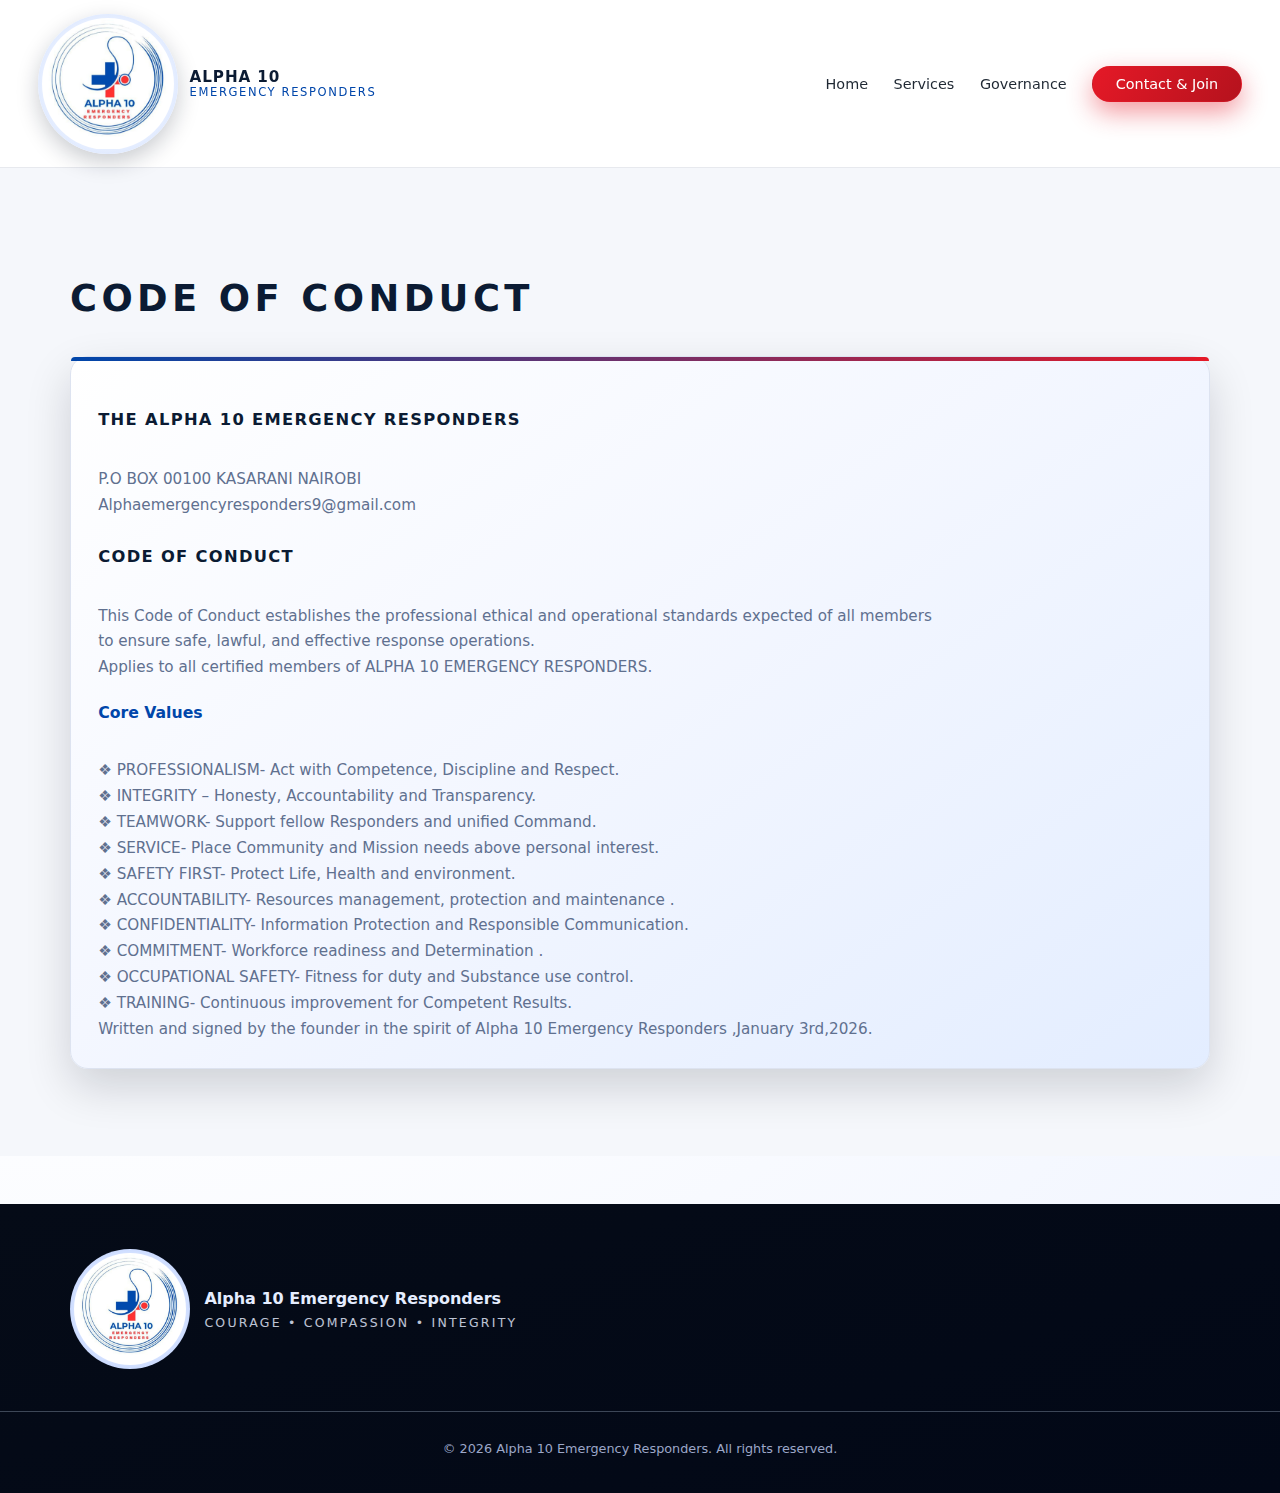
<file: alpha10/code-of-conduct.html>
<!DOCTYPE html>
<html lang="en">
<head>
    <meta charset="UTF-8" />
    <meta name="viewport" content="width=device-width, initial-scale=1.0" />
    <title>Code of Conduct | Alpha 10 Emergency Responders</title>
    <link rel="stylesheet" href="styles.css" />
</head>
<body>
    <header class="site-header">
        <nav class="main-nav">
            <a href="index.html#top" class="brand">
                <img src="images/logo.jpeg" alt="Alpha 10 Emergency Responders logo" class="brand-logo" />
                <div class="brand-text">
                    <span class="brand-name">ALPHA 10</span>
                    <span class="brand-tagline">Emergency Responders</span>
                </div>
            </a>
            <ul class="nav-links">
                <li><a href="index.html#about">Home</a></li>
                <li><a href="services.html">Services</a></li>
                <li><a href="index.html#governance">Governance</a></li>
                <li><a href="index.html#contact" class="nav-cta">Contact &amp; Join</a></li>
            </ul>
        </nav>
    </header>

    <main>
        <section class="section bg-light legal-section">
            <div class="container">
                <h2>Code of Conduct</h2>
                <pre class="legal-text"><span class="legal-heading">THE ALPHA 10 EMERGENCY RESPONDERS</span>
P.O BOX 00100 KASARANI NAIROBI 
Alphaemergencyresponders9@gmail.com
<span class="legal-heading">CODE OF CONDUCT</span>
This Code of Conduct establishes the professional ethical and operational standards expected of all members 
to ensure safe, lawful, and effective response operations. 
Applies to all certified members of ALPHA 10 EMERGENCY RESPONDERS. 
<span class="legal-subheading">Core Values</span>
❖ PROFESSIONALISM- Act with Competence, Discipline and Respect.
❖ INTEGRITY – Honesty, Accountability and Transparency.
❖ TEAMWORK- Support fellow Responders and unified Command.
❖ SERVICE- Place Community and Mission needs above personal interest. 
❖ SAFETY FIRST- Protect Life, Health and environment. 
❖ ACCOUNTABILITY- Resources management, protection and maintenance .
❖ CONFIDENTIALITY- Information Protection and Responsible Communication. 
❖ COMMITMENT- Workforce readiness and Determination .
❖ OCCUPATIONAL SAFETY- Fitness for duty and Substance use control.
❖ TRAINING- Continuous improvement for Competent Results.
Written and signed by the founder in the spirit of Alpha 10 Emergency Responders ,January 3rd,2026.</pre>
            </div>
        </section>
    </main>

    <footer class="site-footer">
        <div class="container footer-grid">
            <div>
                <div class="footer-brand">
                    <img src="images/logo.jpeg" alt="Alpha 10 Emergency Responders logo" />
                    <div>
                        <p class="footer-name">Alpha 10 Emergency Responders</p>
                        <p class="footer-tagline">Courage &bull; Compassion &bull; Integrity</p>
                    </div>
                </div>
            </div>
        </div>
        <div class="footer-bottom">
            <p>&copy; <span id="year"></span> Alpha 10 Emergency Responders. All rights reserved.</p>
        </div>
    </footer>

    <script>
        const yearSpan = document.getElementById('year');
        if (yearSpan) {
            yearSpan.textContent = new Date().getFullYear();
        }
    </script>
</body>
</html>
</file>
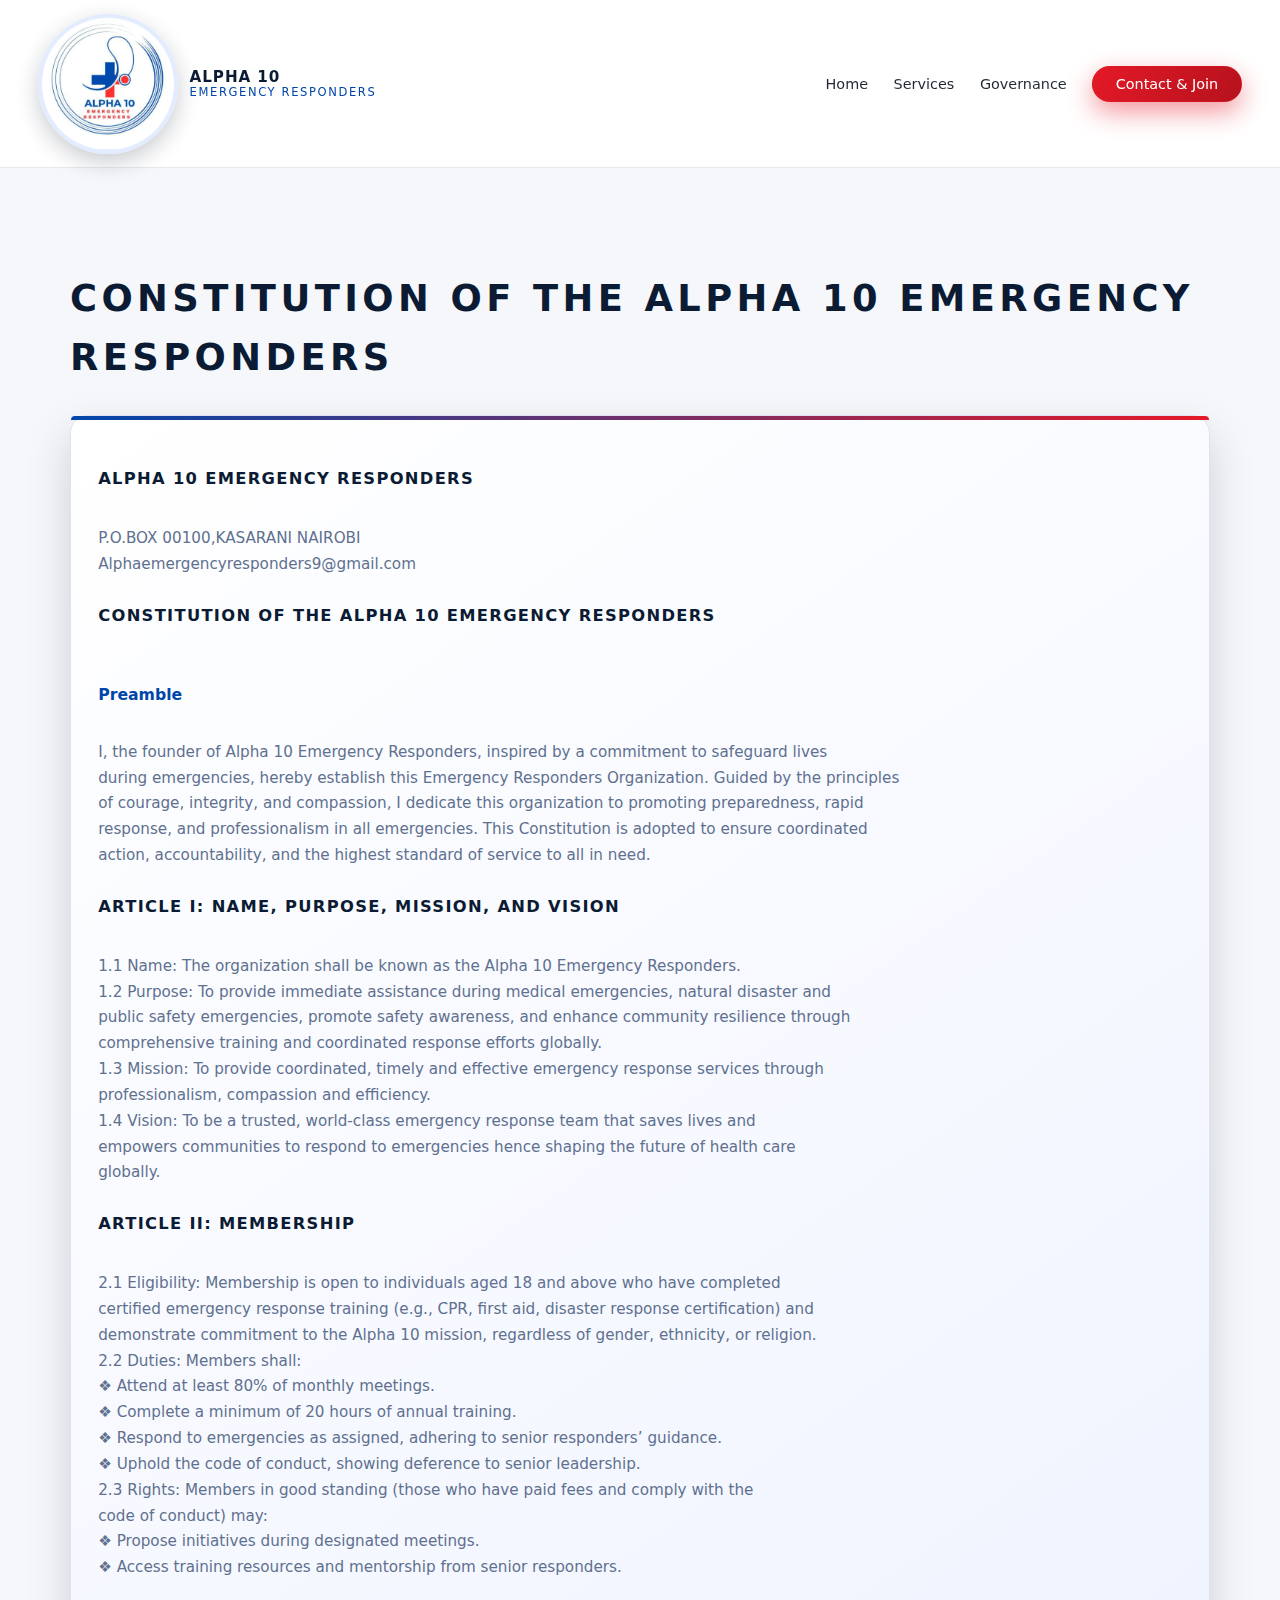
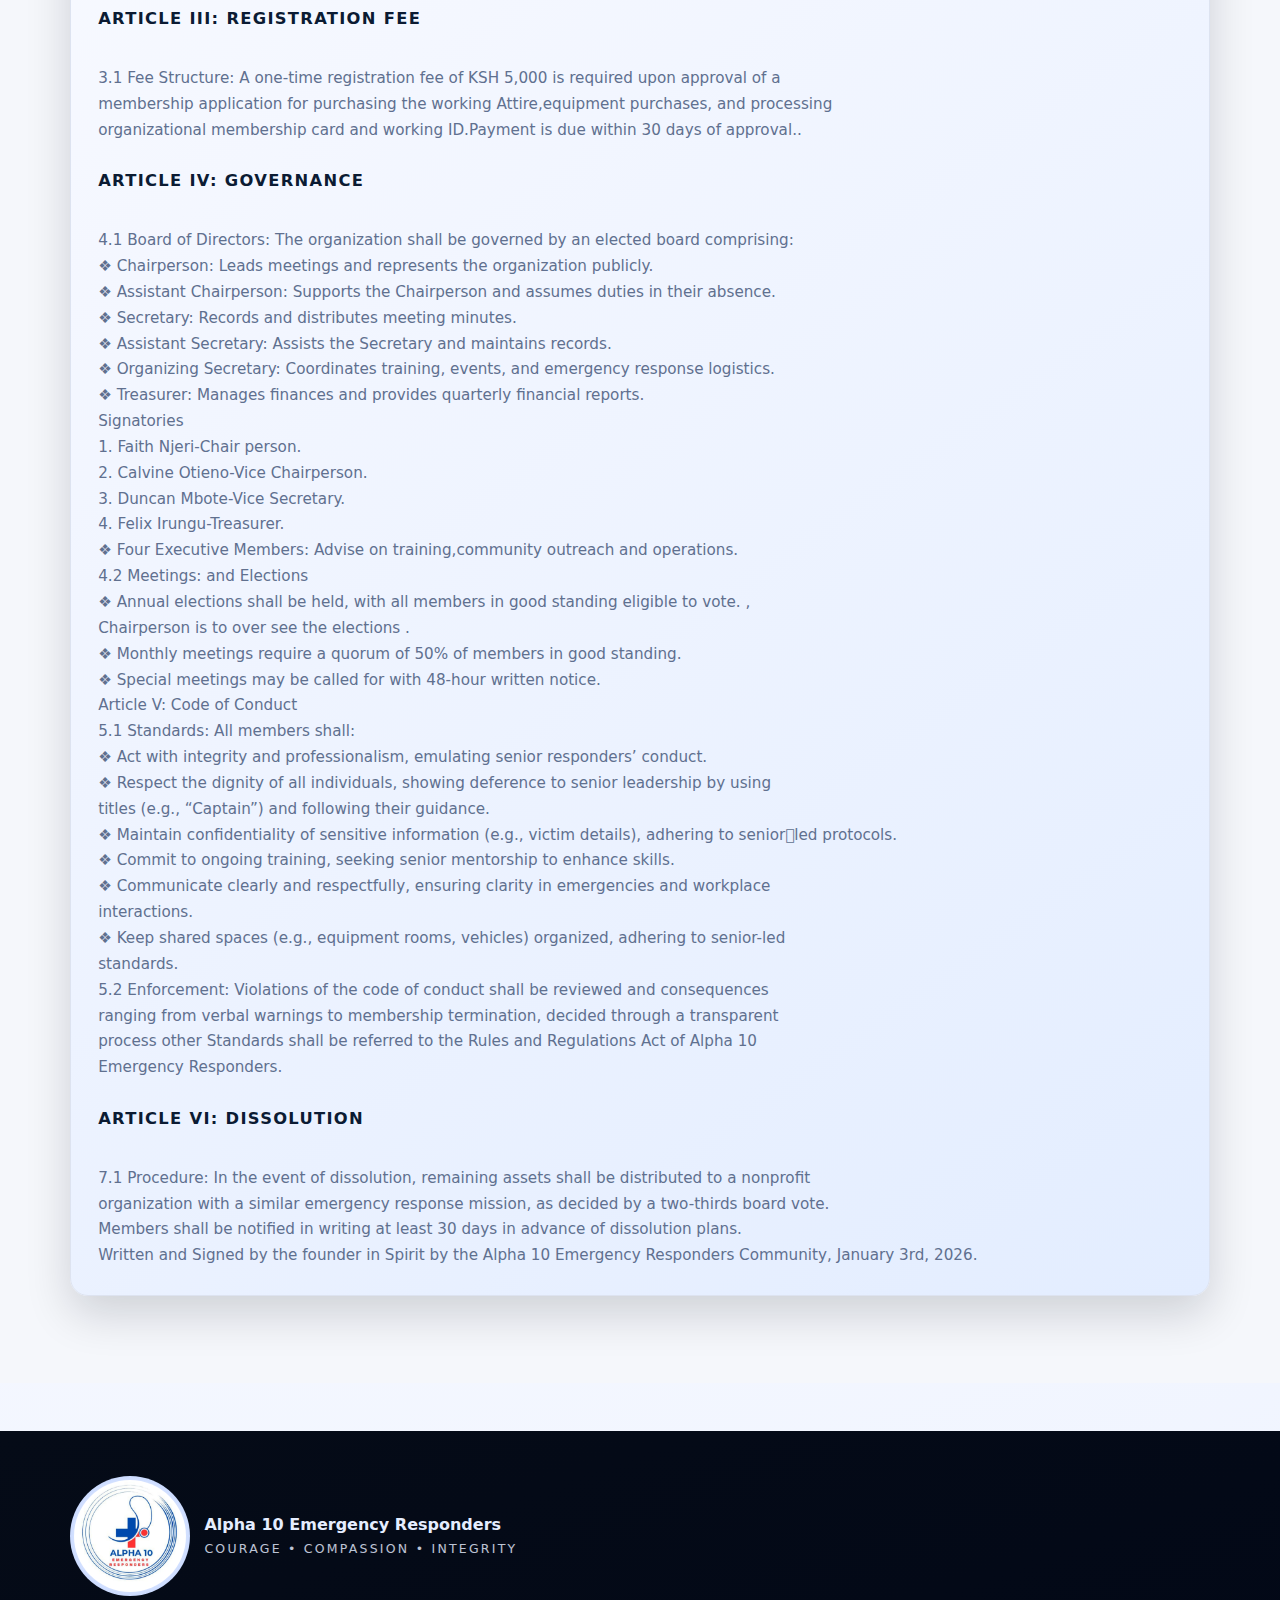
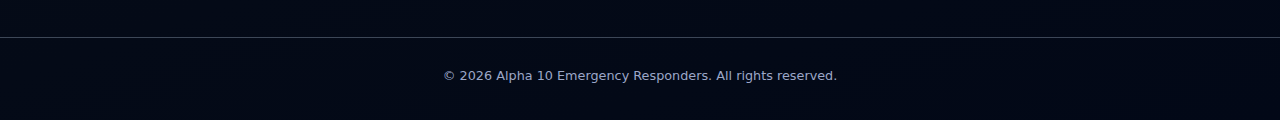
<file: alpha10/constitution.html>
<!DOCTYPE html>
<html lang="en">
<head>
    <meta charset="UTF-8" />
    <meta name="viewport" content="width=device-width, initial-scale=1.0" />
    <title>Constitution | Alpha 10 Emergency Responders</title>
    <link rel="stylesheet" href="styles.css" />
</head>
<body>
    <header class="site-header">
        <nav class="main-nav">
            <a href="index.html#top" class="brand">
                <img src="images/logo.jpeg" alt="Alpha 10 Emergency Responders logo" class="brand-logo" />
                <div class="brand-text">
                    <span class="brand-name">ALPHA 10</span>
                    <span class="brand-tagline">Emergency Responders</span>
                </div>
            </a>
            <ul class="nav-links">
                <li><a href="index.html#about">Home</a></li>
                <li><a href="services.html">Services</a></li>
                <li><a href="index.html#governance">Governance</a></li>
                <li><a href="index.html#contact" class="nav-cta">Contact &amp; Join</a></li>
            </ul>
        </nav>
    </header>

    <main>
        <section class="section bg-light legal-section">
            <div class="container">
                <h2>Constitution of the Alpha 10 Emergency Responders</h2>
                <pre class="legal-text"><span class="legal-heading">ALPHA 10 EMERGENCY RESPONDERS</span>
P.O.BOX 00100,KASARANI NAIROBI 
Alphaemergencyresponders9@gmail.com
<span class="legal-heading">CONSTITUTION OF THE ALPHA 10 EMERGENCY RESPONDERS</span>
<span class="legal-subheading">Preamble</span>
I, the founder of Alpha 10 Emergency Responders, inspired by a commitment to safeguard lives 
during emergencies, hereby establish this Emergency Responders Organization. Guided by the principles 
of courage, integrity, and compassion, I dedicate this organization to promoting preparedness, rapid 
response, and professionalism in all emergencies. This Constitution is adopted to ensure coordinated 
action, accountability, and the highest standard of service to all in need.
<span class="legal-heading">Article I: Name, Purpose, Mission, and Vision</span>
1.1 Name: The organization shall be known as the Alpha 10 Emergency Responders.
1.2 Purpose: To provide immediate assistance during medical emergencies, natural disaster and 
public safety emergencies, promote safety awareness, and enhance community resilience through 
comprehensive training and coordinated response efforts globally.
1.3 Mission: To provide coordinated, timely and effective emergency response services through 
professionalism, compassion and efficiency. 
1.4 Vision: To be a trusted, world-class emergency response team that saves lives and 
empowers communities to respond to emergencies hence shaping the future of health care 
globally.
<span class="legal-heading">Article II: Membership</span>
2.1 Eligibility: Membership is open to individuals aged 18 and above who have completed 
certified emergency response training (e.g., CPR, first aid, disaster response certification) and 
demonstrate commitment to the Alpha 10 mission, regardless of gender, ethnicity, or religion.
2.2 Duties: Members shall: 
❖ Attend at least 80% of monthly meetings. 
❖ Complete a minimum of 20 hours of annual training. 
❖ Respond to emergencies as assigned, adhering to senior responders’ guidance. 
❖ Uphold the code of conduct, showing deference to senior leadership.
2.3 Rights: Members in good standing (those who have paid fees and comply with the 
code of conduct) may: 
❖ Propose initiatives during designated meetings. 
❖ Access training resources and mentorship from senior responders.
<span class="legal-heading">Article III: Registration Fee</span>
3.1 Fee Structure: A one-time registration fee of KSH 5,000 is required upon approval of a 
membership application for purchasing the working Attire,equipment purchases, and processing 
organizational membership card and working ID.Payment is due within 30 days of approval..
<span class="legal-heading">Article IV: Governance</span>
4.1 Board of Directors: The organization shall be governed by an elected board comprising: 
❖ Chairperson: Leads meetings and represents the organization publicly. 
❖ Assistant Chairperson: Supports the Chairperson and assumes duties in their absence. 
❖ Secretary: Records and distributes meeting minutes. 
❖ Assistant Secretary: Assists the Secretary and maintains records. 
❖ Organizing Secretary: Coordinates training, events, and emergency response logistics. 
❖ Treasurer: Manages finances and provides quarterly financial reports. 
Signatories 
1. Faith Njeri-Chair person.
2. Calvine Otieno-Vice Chairperson.
3. Duncan Mbote-Vice Secretary. 
4. Felix Irungu-Treasurer. 
❖ Four Executive Members: Advise on training,community outreach and operations. 
4.2 Meetings: and Elections 
❖ Annual elections shall be held, with all members in good standing eligible to vote. , 
Chairperson is to over see the elections .
❖ Monthly meetings require a quorum of 50% of members in good standing. 
❖ Special meetings may be called for with 48-hour written notice. 
Article V: Code of Conduct
5.1 Standards: All members shall: 
❖ Act with integrity and professionalism, emulating senior responders’ conduct. 
❖ Respect the dignity of all individuals, showing deference to senior leadership by using 
titles (e.g., “Captain”) and following their guidance. 
❖ Maintain confidentiality of sensitive information (e.g., victim details), adhering to senior￾led protocols. 
❖ Commit to ongoing training, seeking senior mentorship to enhance skills. 
❖ Communicate clearly and respectfully, ensuring clarity in emergencies and workplace 
interactions. 
❖ Keep shared spaces (e.g., equipment rooms, vehicles) organized, adhering to senior-led 
standards.
5.2 Enforcement: Violations of the code of conduct shall be reviewed and consequences 
ranging from verbal warnings to membership termination, decided through a transparent 
process other Standards shall be referred to the Rules and Regulations Act of Alpha 10
Emergency Responders. 
<span class="legal-heading">Article VI: Dissolution</span>
7.1 Procedure: In the event of dissolution, remaining assets shall be distributed to a nonprofit 
organization with a similar emergency response mission, as decided by a two-thirds board vote. 
Members shall be notified in writing at least 30 days in advance of dissolution plans.
Written and Signed by the founder in Spirit by the Alpha 10 Emergency Responders Community, January 3rd, 2026.</pre>
            </div>
        </section>
    </main>

    <footer class="site-footer">
        <div class="container footer-grid">
            <div>
                <div class="footer-brand">
                    <img src="images/logo.jpeg" alt="Alpha 10 Emergency Responders logo" />
                    <div>
                        <p class="footer-name">Alpha 10 Emergency Responders</p>
                        <p class="footer-tagline">Courage &bull; Compassion &bull; Integrity</p>
                    </div>
                </div>
            </div>
        </div>
        <div class="footer-bottom">
            <p>&copy; <span id="year"></span> Alpha 10 Emergency Responders. All rights reserved.</p>
        </div>
    </footer>

    <script>
        const yearSpan = document.getElementById('year');
        if (yearSpan) {
            yearSpan.textContent = new Date().getFullYear();
        }
    </script>
</body>
</html>
</file>
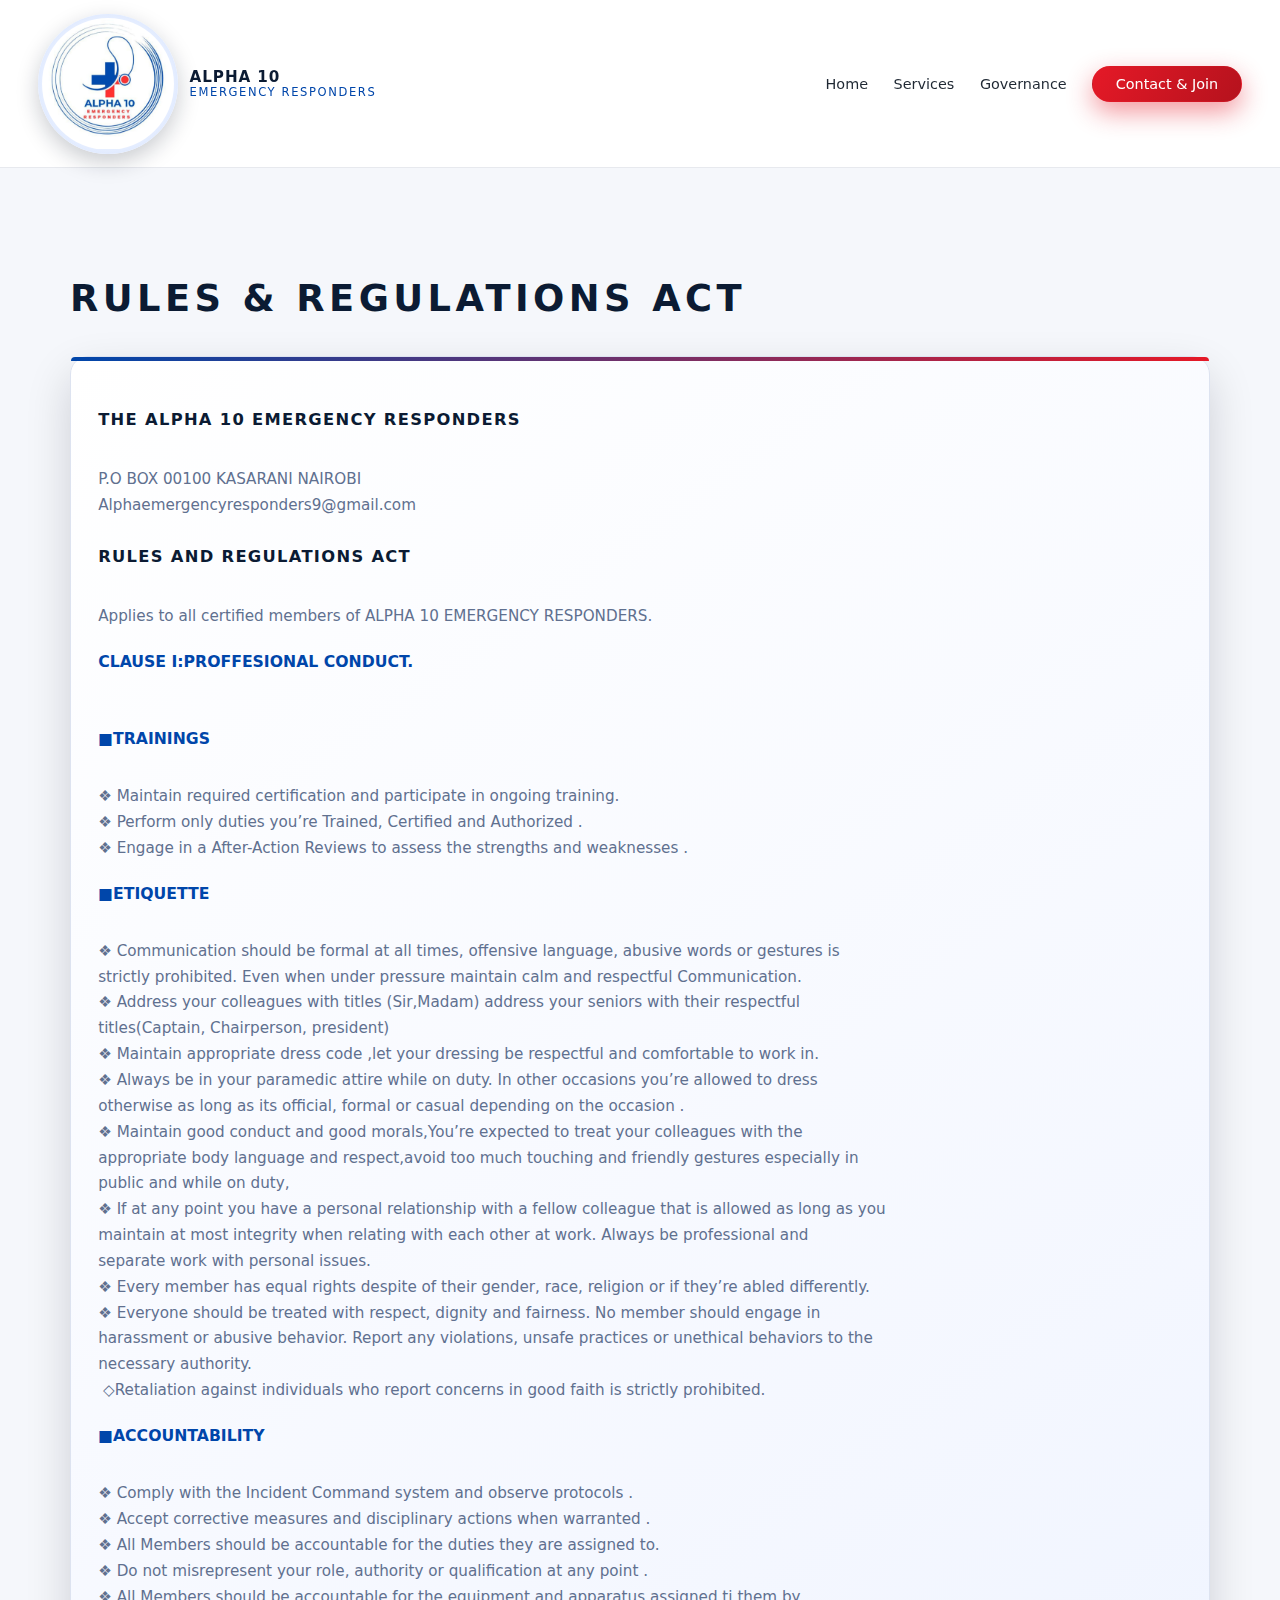
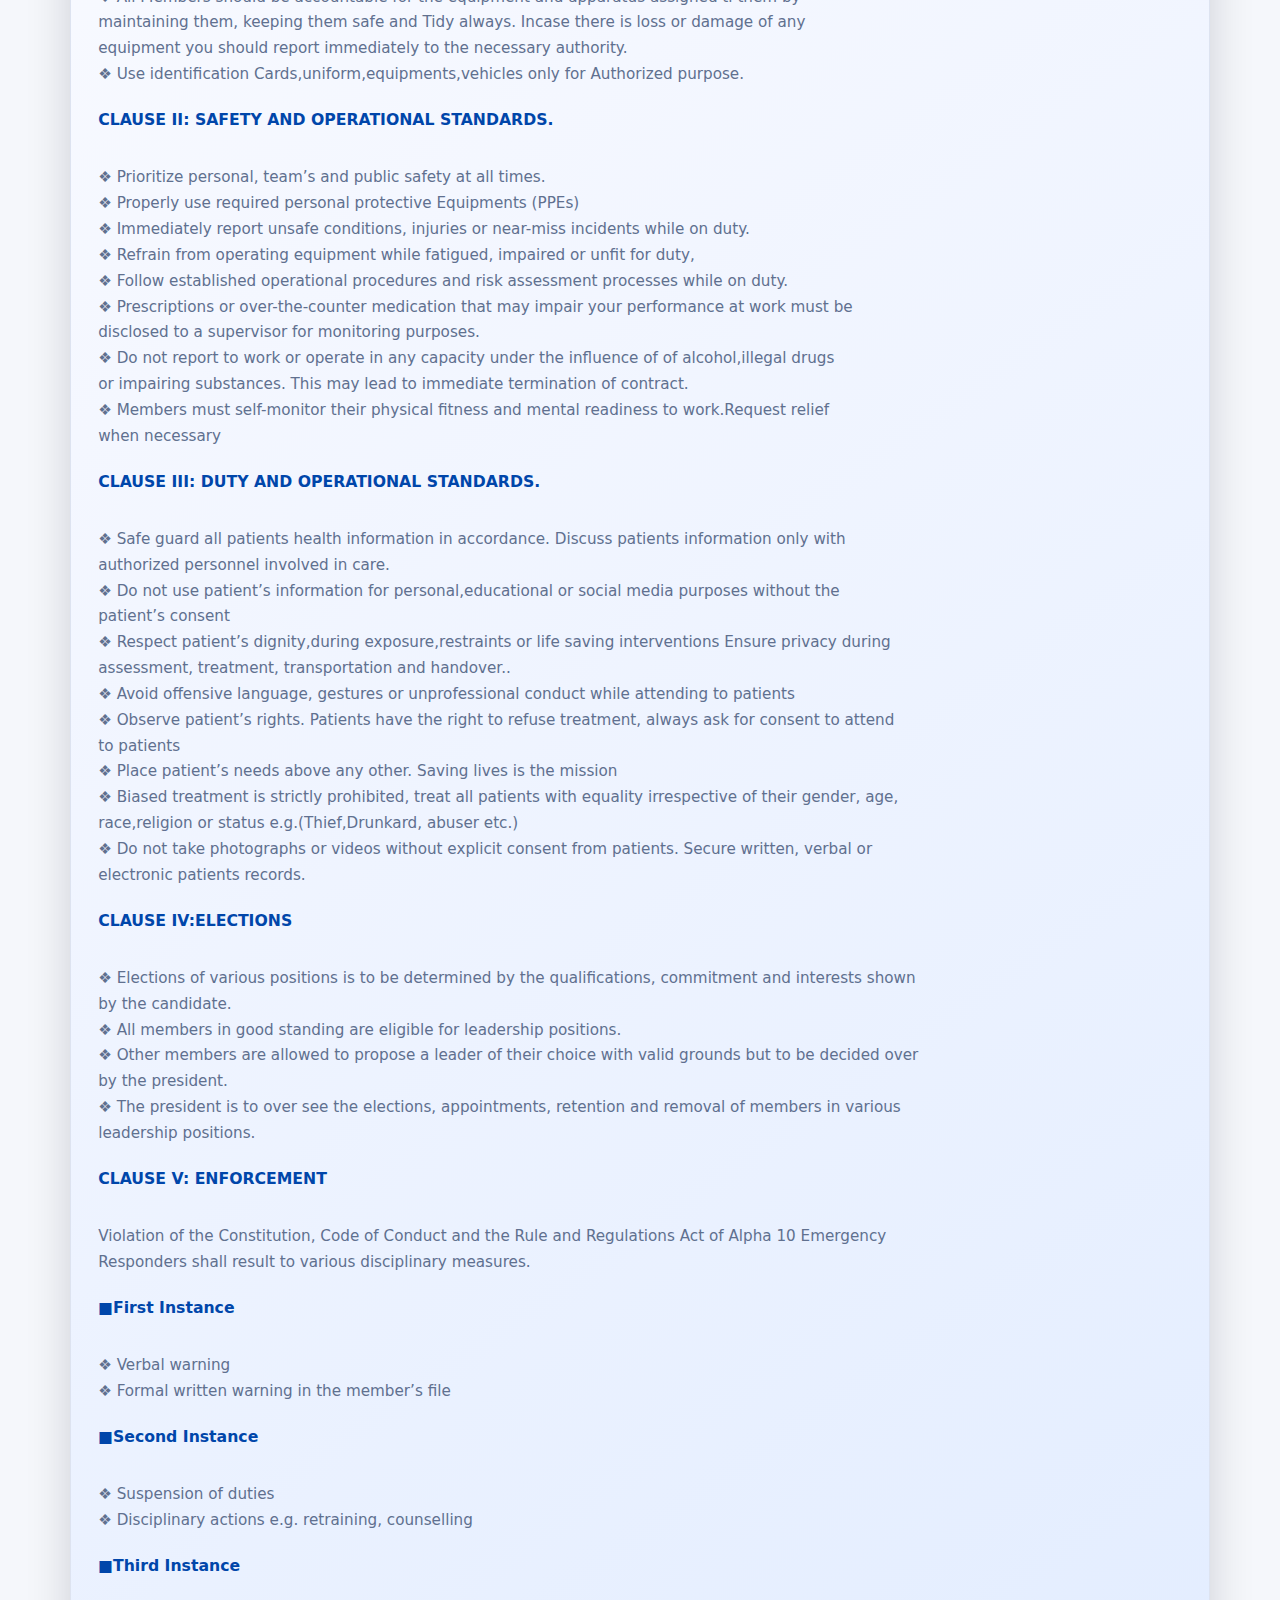
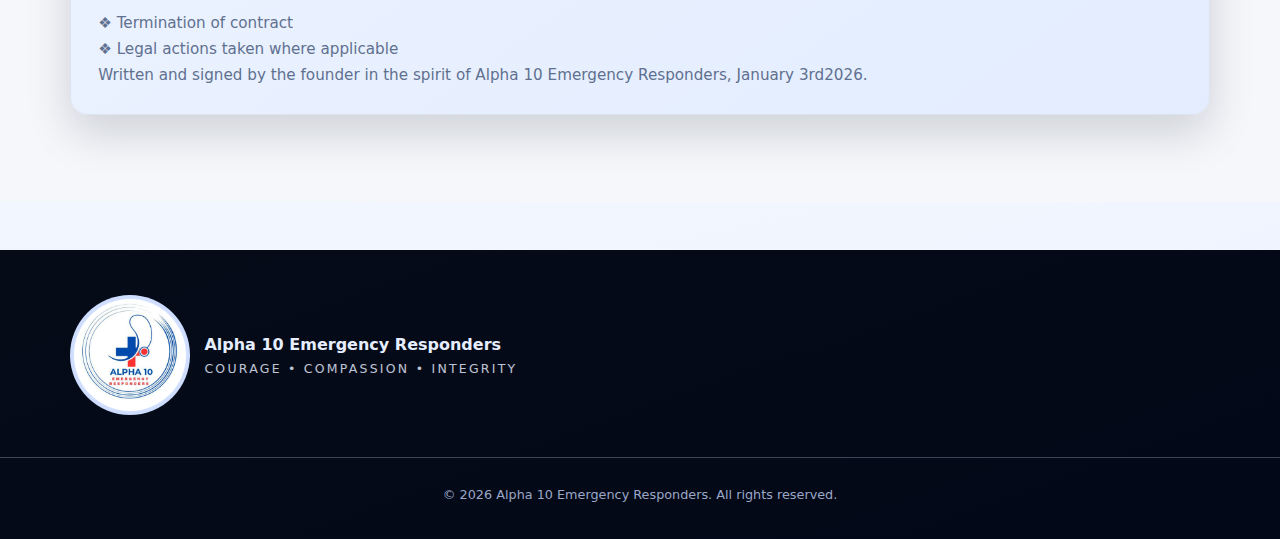
<file: alpha10/rules-and-regulations.html>
<!DOCTYPE html>
<html lang="en">
<head>
    <meta charset="UTF-8" />
    <meta name="viewport" content="width=device-width, initial-scale=1.0" />
    <title>Rules &amp; Regulations Act | Alpha 10 Emergency Responders</title>
    <link rel="stylesheet" href="styles.css" />
</head>
<body>
    <header class="site-header">
        <nav class="main-nav">
            <a href="index.html#top" class="brand">
                <img src="images/logo.jpeg" alt="Alpha 10 Emergency Responders logo" class="brand-logo" />
                <div class="brand-text">
                    <span class="brand-name">ALPHA 10</span>
                    <span class="brand-tagline">Emergency Responders</span>
                </div>
            </a>
            <ul class="nav-links">
                <li><a href="index.html#about">Home</a></li>
                <li><a href="services.html">Services</a></li>
                <li><a href="index.html#governance">Governance</a></li>
                <li><a href="index.html#contact" class="nav-cta">Contact &amp; Join</a></li>
            </ul>
        </nav>
    </header>

    <main>
        <section class="section bg-light legal-section">
            <div class="container">
                <h2>Rules &amp; Regulations Act</h2>
                <pre class="legal-text"><span class="legal-heading">THE ALPHA 10 EMERGENCY RESPONDERS</span>
P.O BOX 00100 KASARANI NAIROBI 
Alphaemergencyresponders9@gmail.com
<span class="legal-heading">RULES AND REGULATIONS ACT</span>
Applies to all certified members of ALPHA 10 EMERGENCY RESPONDERS. 
<span class="legal-subheading">CLAUSE I:PROFFESIONAL CONDUCT.</span>
<span class="legal-subheading">■TRAININGS</span>
❖ Maintain required certification and participate in ongoing training.
❖ Perform only duties you’re Trained, Certified and Authorized .
❖ Engage in a After-Action Reviews to assess the strengths and weaknesses .
<span class="legal-subheading">■ETIQUETTE</span> 
❖ Communication should be formal at all times, offensive language, abusive words or gestures is 
strictly prohibited. Even when under pressure maintain calm and respectful Communication.
❖ Address your colleagues with titles (Sir,Madam) address your seniors with their respectful
titles(Captain, Chairperson, president)
❖ Maintain appropriate dress code ,let your dressing be respectful and comfortable to work in.
❖ Always be in your paramedic attire while on duty. In other occasions you’re allowed to dress 
otherwise as long as its official, formal or casual depending on the occasion .
❖ Maintain good conduct and good morals,You’re expected to treat your colleagues with the 
appropriate body language and respect,avoid too much touching and friendly gestures especially in 
public and while on duty,
❖ If at any point you have a personal relationship with a fellow colleague that is allowed as long as you 
maintain at most integrity when relating with each other at work. Always be professional and 
separate work with personal issues.
❖ Every member has equal rights despite of their gender, race, religion or if they’re abled differently.
❖ Everyone should be treated with respect, dignity and fairness. No member should engage in 
harassment or abusive behavior. Report any violations, unsafe practices or unethical behaviors to the 
necessary authority.
 ◇Retaliation against individuals who report concerns in good faith is strictly prohibited. 
<span class="legal-subheading">■ACCOUNTABILITY</span> 
❖ Comply with the Incident Command system and observe protocols .
❖ Accept corrective measures and disciplinary actions when warranted .
❖ All Members should be accountable for the duties they are assigned to.
❖ Do not misrepresent your role, authority or qualification at any point .
❖ All Members should be accountable for the equipment and apparatus assigned ti them by 
maintaining them, keeping them safe and Tidy always. Incase there is loss or damage of any 
equipment you should report immediately to the necessary authority. 
❖ Use identification Cards,uniform,equipments,vehicles only for Authorized purpose.
<span class="legal-subheading">CLAUSE II: SAFETY AND OPERATIONAL STANDARDS.</span> 
❖ Prioritize personal, team’s and public safety at all times.
❖ Properly use required personal protective Equipments (PPEs)
❖ Immediately report unsafe conditions, injuries or near-miss incidents while on duty.
❖ Refrain from operating equipment while fatigued, impaired or unfit for duty,
❖ Follow established operational procedures and risk assessment processes while on duty.
❖ Prescriptions or over-the-counter medication that may impair your performance at work must be 
disclosed to a supervisor for monitoring purposes. 
❖ Do not report to work or operate in any capacity under the influence of of alcohol,illegal drugs 
or impairing substances. This may lead to immediate termination of contract. 
❖ Members must self-monitor their physical fitness and mental readiness to work.Request relief 
when necessary 
<span class="legal-subheading">CLAUSE III: DUTY AND OPERATIONAL STANDARDS.</span> 
❖ Safe guard all patients health information in accordance. Discuss patients information only with 
authorized personnel involved in care.
❖ Do not use patient’s information for personal,educational or social media purposes without the 
patient’s consent 
❖ Respect patient’s dignity,during exposure,restraints or life saving interventions Ensure privacy during 
assessment, treatment, transportation and handover..
❖ Avoid offensive language, gestures or unprofessional conduct while attending to patients 
❖ Observe patient’s rights. Patients have the right to refuse treatment, always ask for consent to attend 
to patients 
❖ Place patient’s needs above any other. Saving lives is the mission 
❖ Biased treatment is strictly prohibited, treat all patients with equality irrespective of their gender, age, 
race,religion or status e.g.(Thief,Drunkard, abuser etc.)
❖ Do not take photographs or videos without explicit consent from patients. Secure written, verbal or 
electronic patients records.
<span class="legal-subheading">CLAUSE IV:ELECTIONS</span>
❖ Elections of various positions is to be determined by the qualifications, commitment and interests shown 
by the candidate. 
❖ All members in good standing are eligible for leadership positions. 
❖ Other members are allowed to propose a leader of their choice with valid grounds but to be decided over 
by the president.
❖ The president is to over see the elections, appointments, retention and removal of members in various 
leadership positions.
<span class="legal-subheading">CLAUSE V: ENFORCEMENT</span> 
Violation of the Constitution, Code of Conduct and the Rule and Regulations Act of Alpha 10 Emergency 
Responders shall result to various disciplinary measures.
<span class="legal-subheading">■First Instance</span> 
❖ Verbal warning 
❖ Formal written warning in the member’s file
<span class="legal-subheading">■Second Instance</span> 
❖ Suspension of duties 
❖ Disciplinary actions e.g. retraining, counselling
<span class="legal-subheading">■Third Instance</span> 
❖ Termination of contract 
❖ Legal actions taken where applicable 
Written and signed by the founder in the spirit of Alpha 10 Emergency Responders, January 3rd2026.</pre>
            </div>
        </section>
    </main>

    <footer class="site-footer">
        <div class="container footer-grid">
            <div>
                <div class="footer-brand">
                    <img src="images/logo.jpeg" alt="Alpha 10 Emergency Responders logo" />
                    <div>
                        <p class="footer-name">Alpha 10 Emergency Responders</p>
                        <p class="footer-tagline">Courage &bull; Compassion &bull; Integrity</p>
                    </div>
                </div>
            </div>
        </div>
        <div class="footer-bottom">
            <p>&copy; <span id="year"></span> Alpha 10 Emergency Responders. All rights reserved.</p>
        </div>
    </footer>

    <script>
        const yearSpan = document.getElementById('year');
        if (yearSpan) {
            yearSpan.textContent = new Date().getFullYear();
        }
    </script>
</body>
</html>
</file>
<file: alpha10/styles.css>
:root {
    --alpha-blue: #0046aa;
    --alpha-blue-light: #0b63d1;
    --alpha-red: #e51927;
    --alpha-red-dark: #b5121d;
    --alpha-navy: #0b1b33;
    --bg-light: #f5f7fb;
    --bg-dark: #050b17;
    --text-main: #1f2833;
    --text-muted: #60708f;
    --border-soft: #dde3f0;
    --radius-lg: 18px;
    --radius-md: 12px;
    --radius-pill: 999px;
    --shadow-soft: 0 18px 45px rgba(5, 11, 23, 0.16);
    --shadow-subtle: 0 10px 30px rgba(9, 30, 66, 0.12);
}

*,
*::before,
*::after {
    box-sizing: border-box;
}

html,
body {
    margin: 0;
    padding: 0;
}

body {
    font-family: "Poppins", system-ui, -apple-system, BlinkMacSystemFont, "Segoe UI", sans-serif;
    color: var(--text-main);
    background: radial-gradient(circle at top left, #f4f8ff 0, #ffffff 50%, #eef3ff 100%);
    line-height: 1.6;
}

a {
    color: var(--alpha-blue);
    text-decoration: none;
}

a:hover {
    text-decoration: underline;
}

img {
    max-width: 100%;
    display: block;
}

.container {
    width: min(1140px, 100% - 3rem);
    margin-inline: auto;
}

.section {
    padding: 4.5rem 0;
}

.section.bg-light {
    background: var(--bg-light);
}

.section h2 {
    font-size: clamp(1.9rem, 1.5rem + 1vw, 2.3rem);
    margin-bottom: 1.5rem;
    color: var(--alpha-navy);
}

.section-intro {
    max-width: 720px;
    color: var(--text-muted);
}

/* TESTIMONIALS */

.testimonial-card {
    margin-top: 1.2rem;
    padding: 1.6rem 1.9rem;
    border-radius: var(--radius-lg);
    border: 1px solid var(--border-soft);
    background: radial-gradient(circle at top left, #ffffff 0, #e8f0ff 55%, #d1e0ff 100%);
    box-shadow: var(--shadow-soft);
}

.testimonial-arrow {
    width: 38px;
    height: 38px;
    border-radius: 50%;
    border: none;
    display: flex;
    align-items: center;
    justify-content: center;
    background: rgba(0, 70, 170, 0.08);
    color: var(--alpha-navy);
    font-size: 1.3rem;
    cursor: pointer;
    transition: background 0.15s ease-out, color 0.15s ease-out, transform 0.12s ease-out;
}

.testimonial-arrow:hover {
    background: linear-gradient(135deg, var(--alpha-blue), var(--alpha-red));
    color: #ffffff;
    transform: translateY(-1px);
}

.testimonial-content {
    text-align: left;
}

.testimonial-quote {
    font-size: 0.98rem;
    color: var(--alpha-navy);
    margin: 0 0 0.7rem;
}

.testimonial-name {
    font-weight: 600;
    margin: 0;
}

.testimonial-role {
    margin: 0.1rem 0 0;
    font-size: 0.86rem;
    color: var(--text-muted);
}

@media (max-width: 640px) {
    .testimonial-card {
        text-align: center;
    }
}

.testimonials-layout .testimonials-cards {
    margin-top: 1.2rem;
    display: grid;
    gap: 1.2rem;
}

.testimonials-main {
    margin-top: 1.5rem;
    display: grid;
    grid-template-columns: minmax(0, 1.05fr) minmax(0, 1.25fr);
    gap: 1.6rem;
    align-items: stretch;
}

.testimonials-main .testimonials-photo {
    margin-top: 0;
}

.testimonials-aside {
    align-self: center;
}

.testimonials-controls {
    margin-top: 1rem;
    display: flex;
    gap: 0.75rem;
}

.testimonials-photo {
    margin-top: 1.5rem;
    border-radius: var(--radius-lg);
    overflow: hidden;
    border: 1px solid var(--border-soft);
    box-shadow: var(--shadow-soft);
    background: radial-gradient(circle at top, #ffffff 0, #e3edff 55%, #c6d8ff 100%);
    position: relative;
    min-height: 220px;
}

.testimonials-photo::before {
    content: "";
    position: absolute;
    inset: 16% 32% 18% 10%;
    border-radius: 26px;
    background:
        linear-gradient(135deg, rgba(0, 70, 170, 0.95), rgba(11, 99, 209, 0.9)),
        radial-gradient(circle at top left, rgba(229, 25, 39, 0.85), transparent 60%);
    box-shadow: 0 20px 48px rgba(5, 11, 23, 0.6);
}

.testimonials-photo::after {
    content: "+";
    position: absolute;
    right: 12%;
    top: 22%;
    width: 52px;
    height: 52px;
    border-radius: 18px;
    display: flex;
    align-items: center;
    justify-content: center;
    font-weight: 700;
    font-size: 1.5rem;
    color: #ffffff;
    background: radial-gradient(circle at center, #ffffff 0, #e51927 55%, #b5121d 100%);
    box-shadow: 0 14px 36px rgba(5, 11, 23, 0.7);
}

@media (max-width: 800px) {
    .testimonials-main {
        grid-template-columns: 1fr;
    }
}

.section-grid-two {
    display: grid;
    grid-template-columns: 1.4fr 1fr;
    gap: 2.75rem;
    align-items: flex-start;
}

@media (max-width: 900px) {
    .section-grid-two {
        grid-template-columns: 1fr;
    }
}

/* TOP BAR */

.site-header {
    position: relative;
    z-index: 30;
    backdrop-filter: blur(12px);
}

.top-bar {
    display: flex;
    justify-content: space-between;
    align-items: center;
    padding: 0.4rem 3vw;
    background: linear-gradient(90deg, var(--alpha-navy), var(--alpha-blue));
    color: #ffffff;
    font-size: 0.78rem;
}

.top-bar-left,
.top-bar-right {
    display: flex;
    gap: 1.25rem;
    align-items: center;
    flex-wrap: wrap;
}

.top-label {
    text-transform: uppercase;
    letter-spacing: 0.12em;
    font-weight: 600;
    opacity: 0.8;
}

.top-phone,
.top-email,
.top-location {
    color: #ffffff;
    text-decoration: none;
    opacity: 0.88;
}

.top-phone:hover,
.top-email:hover {
    opacity: 1;
}

@media (max-width: 768px) {
    .top-bar {
        flex-direction: column;
        align-items: flex-start;
        gap: 0.25rem;
        padding-inline: 1rem;
    }
}

/* NAVIGATION */

.main-nav {
    position: relative;
    display: flex;
    align-items: center;
    justify-content: space-between;
    padding: 0.85rem 3vw;
    background: rgba(255, 255, 255, 0.92);
    box-shadow: 0 1px 0 rgba(15, 23, 42, 0.06);
}

.brand {
    display: flex;
    align-items: center;
    gap: 0.7rem;
}

.brand-logo {
    width: 140px;
    height: 140px;
    border-radius: 50%;
    background: radial-gradient(circle, #ffffff 0, #f0f5ff 55%, #c6d8ff 100%);
    object-fit: contain;
    padding: 4px;
    box-shadow: 0 8px 22px rgba(15, 23, 42, 0.22);
}

.brand-text {
    display: flex;
    flex-direction: column;
    line-height: 1.1;
}

.brand-name {
    font-weight: 700;
    letter-spacing: 0.06em;
    font-size: 0.95rem;
    color: var(--alpha-navy);
}

.brand-tagline {
    font-size: 0.72rem;
    text-transform: uppercase;
    letter-spacing: 0.14em;
    color: var(--alpha-blue);
}

.nav-links {
    list-style: none;
    display: flex;
    align-items: center;
    gap: 1.6rem;
    margin: 0;
}

.nav-links a {
    font-size: 0.9rem;
    font-weight: 500;
    color: var(--text-main);
    position: relative;
}

.nav-links a::after {
    content: "";
    position: absolute;
    inset-inline: 0;
    bottom: -0.3rem;
    height: 2px;
    border-radius: 999px;
    background: linear-gradient(90deg, var(--alpha-blue), var(--alpha-red));
    transform-origin: center;
    transform: scaleX(0);
    transition: transform 0.2s ease-out;
}

.nav-links a:hover::after {
    transform: scaleX(1);
}

.nav-cta {
    padding: 0.55rem 1.4rem;
    border-radius: var(--radius-pill);
    border: 1px solid rgba(229, 25, 39, 0.3);
    background: linear-gradient(120deg, var(--alpha-red), var(--alpha-red-dark));
    color: #ffffff !important;
    box-shadow: 0 10px 26px rgba(229, 25, 39, 0.45);
}

.nav-cta:hover {
    filter: brightness(1.05);
}

.nav-toggle {
    display: none;
    flex-direction: column;
    justify-content: center;
    gap: 4px;
    width: 34px;
    height: 34px;
    border-radius: 50%;
    border: none;
    background: rgba(0, 70, 170, 0.07);
    cursor: pointer;
}

.nav-toggle span {
    height: 2px;
    width: 18px;
    border-radius: 999px;
    background: var(--alpha-navy);
}

@media (max-width: 960px) {
    .nav-links {
        position: absolute;
        top: 100%;
        right: 3vw;
        left: 3vw;
        flex-direction: column;
        align-items: flex-start;
        padding: 0.85rem 1.25rem 1.25rem;
        border-radius: var(--radius-lg);
        background: rgba(255, 255, 255, 0.98);
        box-shadow: var(--shadow-subtle);
        transform-origin: top;
        transform: scaleY(0.6);
        opacity: 0;
        pointer-events: none;
        transition: opacity 0.18s ease-out, transform 0.18s ease-out;
    }

    .nav-links.nav-open {
        opacity: 1;
        pointer-events: auto;
        transform: scaleY(1);
    }

    .nav-toggle {
        display: flex;
    }
}

/* HERO */

.hero {
    position: relative;
    padding: 4.5rem 0 4.8rem;
    overflow: hidden;
}

.hero::before {
    content: "";
    position: absolute;
    inset: -25%;
    background:
        radial-gradient(circle at top left, rgba(0, 70, 170, 0.16), transparent 55%),
        radial-gradient(circle at bottom right, rgba(229, 25, 39, 0.12), transparent 60%);
    opacity: 0.9;
    z-index: -2;
}

.hero::after {
    content: "";
    position: absolute;
    width: 500px;
    height: 500px;
    border-radius: 50%;
    border: 1px solid rgba(0, 70, 170, 0.22);
    border-top-color: rgba(229, 25, 39, 0.55);
    border-right-color: rgba(0, 70, 170, 0.7);
    border-bottom-color: transparent;
    border-left-color: transparent;
    top: -200px;
    right: -120px;
    z-index: -1;
}

.hero-inner {
    display: grid;
    grid-template-columns: minmax(0, 1.4fr) minmax(0, 1.1fr);
    gap: 3.3rem;
    align-items: center;
}

.hero-content h1 {
    font-size: clamp(2.35rem, 1.9rem + 1.8vw, 3.2rem);
    line-height: 1.08;
    color: var(--alpha-navy);
    margin: 0.3rem 0 1.1rem;
}

.hero-eyebrow {
    text-transform: uppercase;
    letter-spacing: 0.16em;
    font-size: 1.1rem;
    color: var(--alpha-red);
    font-weight: 700;
}

.hero-lead {
    max-width: 34rem;
    color: var(--text-muted);
    font-size: 0.98rem;
}

.pillars-grid {
    display: grid;
    grid-template-columns: repeat(3, minmax(0, 1fr));
    gap: 1rem;
    margin-top: 1.4rem;
}

.pillar-card {
    padding: 0.9rem 1rem;
    border-radius: var(--radius-md);
    border: 1px solid var(--border-soft);
    background: rgba(255, 255, 255, 0.9);
    box-shadow: var(--shadow-subtle);
}

.pillar-card h3 {
    margin: 0 0 0.3rem;
    font-size: 0.95rem;
    text-transform: uppercase;
    letter-spacing: 0.12em;
    color: var(--alpha-navy);
}

.pillar-card p {
    margin: 0;
    font-size: 0.85rem;
    color: var(--text-muted);
}

.hero-actions {
    display: flex;
    flex-wrap: wrap;
    gap: 0.9rem;
    margin: 1.4rem 0 1.8rem;
}

.btn {
    display: inline-flex;
    align-items: center;
    justify-content: center;
    white-space: nowrap;
    padding: 0.8rem 1.6rem;
    border-radius: var(--radius-pill);
    border: 1px solid transparent;
    font-size: 0.9rem;
    font-weight: 600;
    cursor: pointer;
    text-decoration: none;
    transition: transform 0.12s ease-out, box-shadow 0.12s ease-out, filter 0.12s ease-out;
}

.btn-primary {
    background: linear-gradient(120deg, var(--alpha-blue), var(--alpha-red));
    color: #ffffff;
    box-shadow: 0 18px 40px rgba(0, 70, 170, 0.45);
}

.btn-outline {
    color: var(--alpha-blue);
    border-color: rgba(0, 70, 170, 0.26);
    background: rgba(255, 255, 255, 0.8);
}

.btn:hover {
    transform: translateY(-1px);
    filter: brightness(1.03);
    box-shadow: 0 16px 40px rgba(15, 23, 42, 0.25);
}

.hero-highlight {
    max-width: 480px;
    padding: 1.3rem 1.4rem;
    border-radius: var(--radius-lg);
    background: rgba(255, 255, 255, 0.88);
    border-left: 4px solid var(--alpha-red);
    box-shadow: var(--shadow-soft);
}

.hero-highlight h2 {
    font-size: 1.1rem;
    margin: 0 0 0.4rem;
}

.hero-highlight p {
    margin: 0;
    font-size: 0.9rem;
    color: var(--text-muted);
}

.hero-media {
    position: relative;
}

.hero-media-card {
    border-radius: 28px;
    overflow: hidden;
    box-shadow: 0 24px 70px rgba(15, 23, 42, 0.55);
    border: 6px solid rgba(255, 255, 255, 0.9);
}

.hero-media-card img {
    height: 100%;
    width: 100%;
    object-fit: cover;
}

.hero-media::before {
    content: "EMERGENCY RESPONSE";
    position: absolute;
    top: -0.8rem;
    left: 1.6rem;
    padding: 0.32rem 0.9rem;
    border-radius: var(--radius-pill);
    background: rgba(5, 11, 23, 0.92);
    color: #ffffff;
    font-size: 0.7rem;
    letter-spacing: 0.18em;
}

.hero-media::after {
    content: "ALPHA 10";
    position: absolute;
    bottom: -1.1rem;
    right: 1.5rem;
    padding: 0.35rem 1rem;
    border-radius: var(--radius-pill);
    border: 1px solid rgba(255, 255, 255, 0.8);
    background: linear-gradient(120deg, rgba(0, 70, 170, 0.9), rgba(229, 25, 39, 0.9));
    color: #ffffff;
    font-size: 0.7rem;
    letter-spacing: 0.18em;
}

.hero-media-caption {
    margin-top: 1.6rem;
    font-size: 0.9rem;
    color: var(--text-muted);
    max-width: 20rem;
}

@media (max-width: 960px) {
    .hero {
        padding-top: 3.4rem;
    }

    .hero-inner {
        grid-template-columns: 1fr;
    }

    .hero-media {
        order: -1;
    }
}

@media (max-width: 720px) {
    .pillars-grid {
        grid-template-columns: 1fr;
    }
}

/* INFO & VALUE CARDS */

.info-card,
.value-card,
.partner-card,
.contact-card {
    background: #ffffff;
    border-radius: var(--radius-lg);
    border: 1px solid var(--border-soft);
    padding: 1.6rem 1.5rem;
    box-shadow: var(--shadow-subtle);
}

.governance-card {
    position: relative;
    overflow: hidden;
    border-left: 4px solid var(--alpha-blue-light);
    background: radial-gradient(circle at top left, #ffffff 0, #e2edff 55%, #c6dafc 100%);
}

.governance-card::before {
    content: "";
    position: absolute;
    width: 140px;
    height: 140px;
    top: -50px;
    right: -40px;
    border-radius: 50%;
    background: radial-gradient(circle at center, rgba(0, 70, 170, 0.12), rgba(229, 25, 39, 0.18));
    opacity: 0.9;
}

.governance-actions {
    display: flex;
    flex-wrap: wrap;
    gap: 0.55rem;
    margin-top: 1rem;
}

.btn-mini {
    padding: 0.55rem 1.25rem;
    font-size: 0.78rem;
}

.governance-actions .btn-outline {
    border-color: var(--alpha-blue);
    color: var(--alpha-blue);
    background: rgba(255, 255, 255, 0.94);
}

.governance-actions .btn-outline:hover {
    background: linear-gradient(120deg, var(--alpha-blue), var(--alpha-red));
    color: #ffffff;
    border-color: transparent;
}

.info-card h3,
.value-card h3,
.partner-card h3,
.contact-card h3 {
    margin-top: 0;
    margin-bottom: 0.8rem;
    color: var(--alpha-navy);
}

.info-card ul,
.contact-card ul {
    padding-left: 1.1rem;
    margin: 0;
}

.about-photo {
    margin: -0.4rem -0.4rem 1rem;
    border-radius: var(--radius-md);
    overflow: hidden;
}

.about-photo img {
    width: 100%;
    height: 190px;
    object-fit: cover;
    display: block;
}

.values-grid {
    display: grid;
    grid-template-columns: repeat(3, minmax(0, 1fr));
    gap: 1.8rem;
    margin-top: 1.4rem;
}

.value-card {
    border-top: 3px solid var(--alpha-blue-light);
    position: relative;
}

.value-card::after {
    content: "";
    position: absolute;
    width: 26px;
    height: 26px;
    border-radius: 50%;
    border: 3px solid rgba(229, 25, 39, 0.2);
    border-top-color: var(--alpha-red);
    border-right-color: var(--alpha-blue);
    top: 1.2rem;
    right: 1.1rem;
}

.values-tags {
    margin-top: 1.8rem;
    display: flex;
    flex-wrap: wrap;
    gap: 0.6rem;
}

.values-tags span {
    font-size: 0.8rem;
    padding: 0.3rem 0.8rem;
    border-radius: var(--radius-pill);
    border: 1px solid rgba(0, 70, 170, 0.16);
    background: rgba(255, 255, 255, 0.9);
    color: var(--text-muted);
}

@media (max-width: 900px) {
    .values-grid {
        grid-template-columns: 1fr;
    }
}

/* PARTNER */

.partner-grid {
    align-items: center;
}

.partner-card {
    text-align: center;
    background: radial-gradient(circle at top, #ffffff 0, #e0ebff 55%, #c7dbff 100%);
}

.partner-label {
    letter-spacing: 0.18em;
    text-transform: uppercase;
    font-size: 0.78rem;
    color: var(--alpha-navy);
    opacity: 0.7;
}

.partner-name {
    margin-top: 0.7rem;
    font-size: 1.2rem;
    font-weight: 700;
    color: var(--alpha-blue);
}

/* OPERATIONS / GALLERY SECTION */

.operations-gallery {
    display: grid;
    grid-template-columns: repeat(2, minmax(0, 1fr));
    gap: 1.4rem;
    margin-top: 1.8rem;
}

.operations-gallery-item {
    border-radius: var(--radius-lg);
    overflow: hidden;
    box-shadow: var(--shadow-subtle);
    border: 1px solid var(--border-soft);
    background: #ffffff;
}

.operations-gallery-item img {
    width: 100%;
    height: 210px;
    object-fit: cover;
    display: block;
}

.operations-gallery-caption {
    padding: 0.8rem 1rem 1rem;
    font-size: 0.86rem;
    color: var(--text-muted);
}

@media (max-width: 800px) {
    .operations-gallery {
        grid-template-columns: 1fr;
    }
}

/* ACCORDION */

.accordion {
    margin-top: 1.9rem;
    border-radius: var(--radius-lg);
    border: 1px solid rgba(5, 11, 23, 0.08);
    background: rgba(255, 255, 255, 0.9);
    box-shadow: var(--shadow-subtle);
    overflow: hidden;
}

.accordion details + details {
    border-top: 1px solid rgba(209, 213, 219, 0.7);
}

.accordion summary {
    list-style: none;
    cursor: pointer;
    padding: 0.9rem 1.3rem;
    font-weight: 600;
    font-size: 0.98rem;
    display: flex;
    align-items: center;
    justify-content: space-between;
}

.accordion summary::-webkit-details-marker {
    display: none;
}

.accordion summary::after {
    content: "";
    width: 18px;
    height: 18px;
    border-radius: 50%;
    border: 2px solid var(--alpha-blue-light);
    box-shadow: 0 0 0 3px rgba(11, 99, 209, 0.16);
    background: radial-gradient(circle at center, var(--alpha-blue-light) 0, var(--alpha-blue) 60%, #ffffff 100%);
}

.accordion-body {
    padding: 0.6rem 1.4rem 1.4rem;
    font-size: 0.92rem;
    color: var(--text-muted);
}

.accordion-body h3 {
    margin-top: 0.95rem;
    margin-bottom: 0.4rem;
    font-size: 0.98rem;
    color: var(--alpha-navy);
}

.accordion-body ul {
    padding-left: 1.1rem;
    margin: 0.1rem 0;
}

.accordion-body li + li {
    margin-top: 0.2rem;
}

.legal-section {
    background: radial-gradient(circle at top, #e3edff 0, #f7f9ff 45%, #ffffff 100%);
}

.legal-section h2 {
    margin-bottom: 1.7rem;
    text-transform: uppercase;
    letter-spacing: 0.12em;
    font-weight: 700;
}

.legal-text {
    margin-top: 1.4rem;
    padding: 1.6rem 1.7rem;
    border-radius: var(--radius-lg);
    border: 1px solid var(--border-soft);
    background: linear-gradient(145deg, #ffffff 0, #f4f7ff 45%, #e3edff 100%);
    box-shadow: var(--shadow-soft);
    white-space: pre-wrap;
    font-family: "Poppins", system-ui, -apple-system, BlinkMacSystemFont, "Segoe UI", sans-serif;
    font-size: 0.95rem;
    color: var(--text-muted);
    line-height: 1.7;
    position: relative;
}

.legal-text::before {
    content: "";
    position: absolute;
    left: 0;
    right: 0;
    top: 0;
    height: 4px;
    border-radius: var(--radius-lg) var(--radius-lg) 0 0;
    background: linear-gradient(90deg, var(--alpha-blue), var(--alpha-red));
}

.legal-heading {
    display: block;
    font-weight: 700;
    color: var(--alpha-navy);
    margin-top: 1.5rem;
    margin-bottom: 0.45rem;
    letter-spacing: 0.08em;
    text-transform: uppercase;
    font-size: 1.02rem;
}

.legal-subheading {
    display: block;
    font-weight: 600;
    color: var(--alpha-blue);
    margin-top: 1.2rem;
    margin-bottom: 0.35rem;
    font-size: 0.98rem;
}

/* CONTACT & JOIN */

.contact-grid {
    align-items: flex-start;
}

.join-steps {
    padding-left: 1.2rem;
    font-size: 0.92rem;
    color: var(--text-muted);
}

.join-steps li + li {
    margin-top: 0.2rem;
}

/* FOOTER */

.site-footer {
    background: linear-gradient(160deg, var(--bg-dark), #020817);
    color: #e5edff;
    margin-top: 3rem;
    padding-top: 2.8rem;
}

.footer-grid {
    display: grid;
    grid-template-columns: minmax(0, 1.6fr) repeat(2, minmax(0, 1fr));
    gap: 2.2rem;
    padding-bottom: 1.8rem;
}

.footer-brand {
    display: flex;
    align-items: center;
    gap: 0.9rem;
    margin-bottom: 0.8rem;
}

.footer-brand img {
    width: 120px;
    height: 120px;
    border-radius: 50%;
    background: radial-gradient(circle, #ffffff 0, #d5e2ff 65%, #9bb7ff 100%);
    padding: 4px;
}

.testimonials-aside p {
    font-size: 0.95rem;
    color: var(--text-muted);
}

.footer-name {
    font-weight: 600;
    margin: 0;
}

.footer-tagline {
    margin: 0.1rem 0 0;
    font-size: 0.78rem;
    text-transform: uppercase;
    letter-spacing: 0.18em;
    opacity: 0.82;
}

.footer-meta {
    max-width: 420px;
    font-size: 0.86rem;
    color: #b7c4e9;
}

.footer-column h3 {
    font-size: 0.96rem;
    margin-top: 0;
    margin-bottom: 0.6rem;
}

.footer-column ul {
    list-style: none;
    padding: 0;
    margin: 0;
    font-size: 0.88rem;
}

.social-links {
    list-style: none;
    padding: 0;
    margin: 0.45rem 0 0;
    display: flex;
    flex-direction: column;
    gap: 0.25rem;
}

.social-links a {
    color: #0046aa;
    font-weight: 600;
}

.social-links a:hover {
    color: #e51927;
}

.footer-column li + li {
    margin-top: 0.2rem;
}

.footer-column a {
    color: #dbe5ff;
}

.footer-column a:hover {
    color: #ffffff;
}

.footer-bottom {
    border-top: 1px solid rgba(148, 163, 184, 0.4);
    text-align: center;
    padding: 0.9rem 0 1.3rem;
    font-size: 0.8rem;
    color: #9ca7c8;
}

@media (max-width: 900px) {
    .footer-grid {
        grid-template-columns: 1fr;
    }
}

/* SMALL UTILITIES */

ul {
    list-style: disc;
}

ol {
    padding-left: 1.1rem;
}

strong {
    color: var(--alpha-navy);
}
</file>
